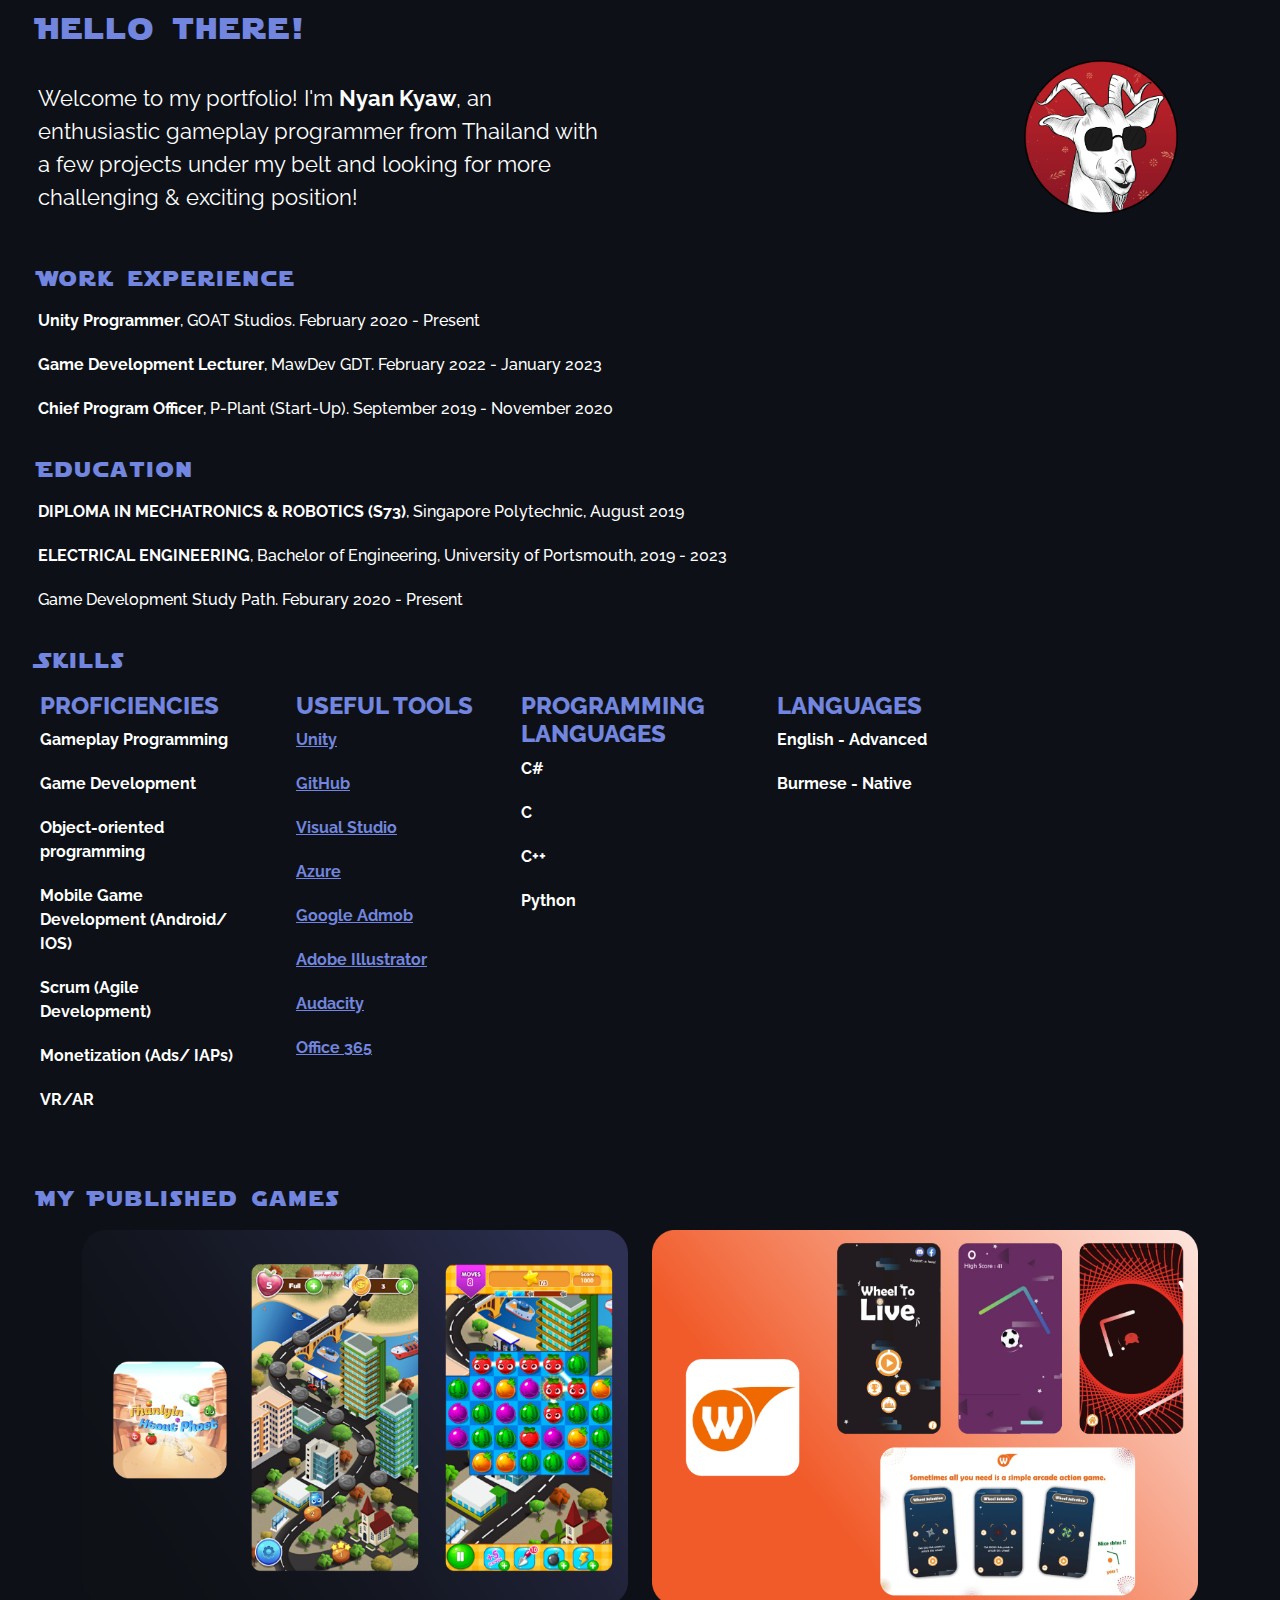
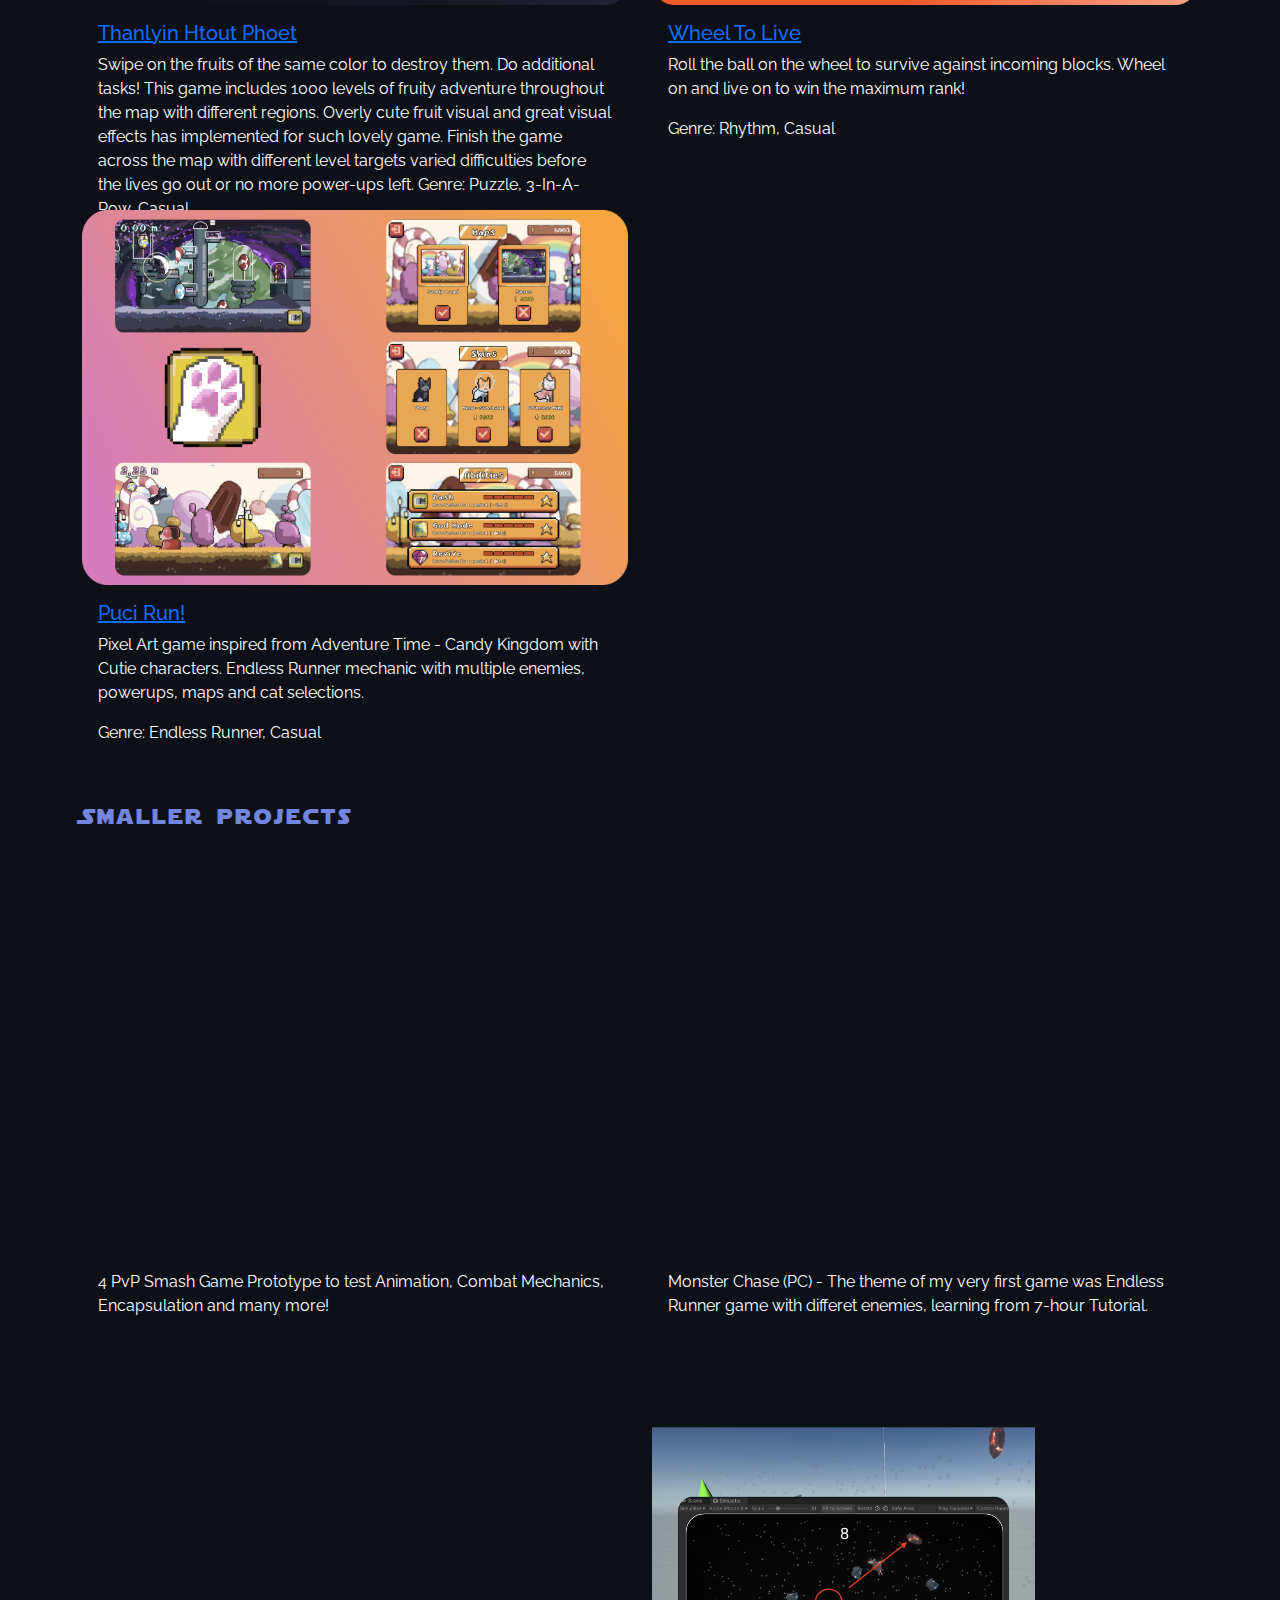
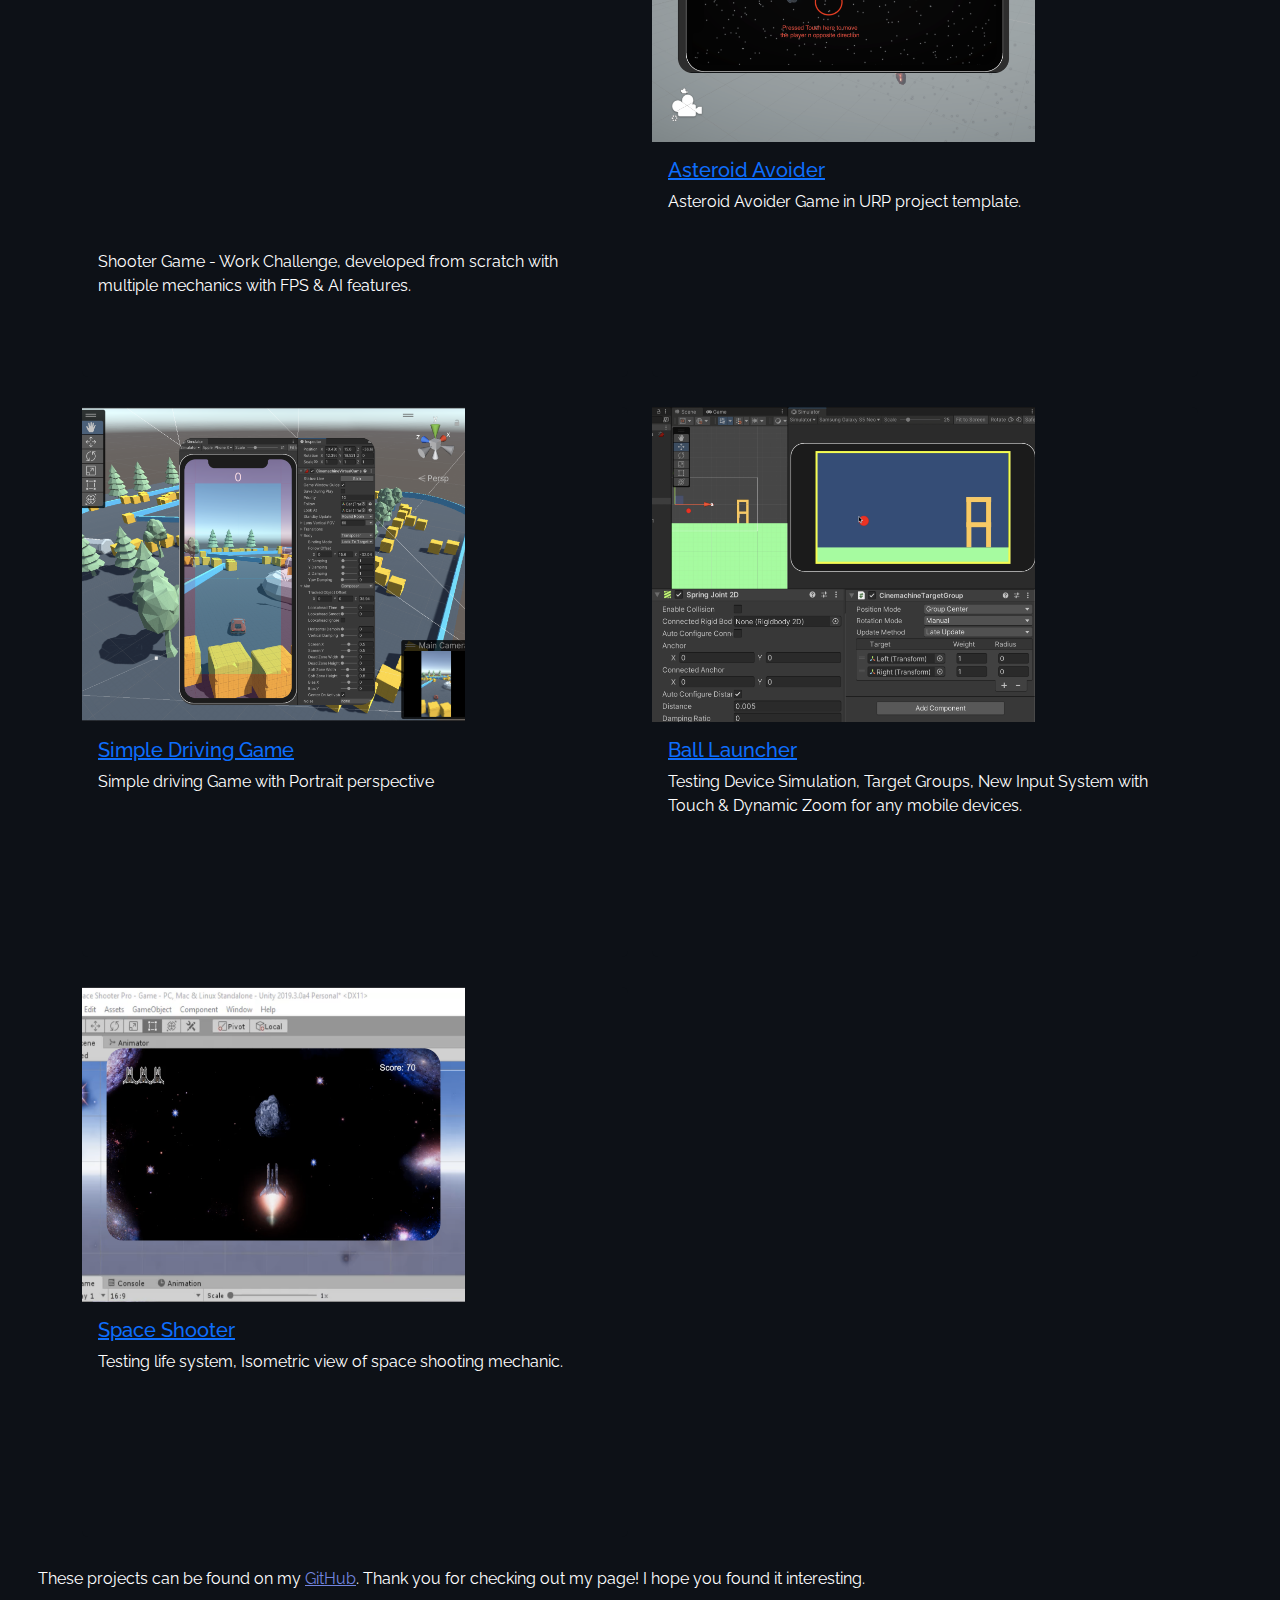
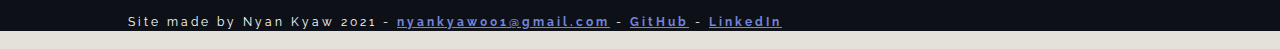
<file: index.html>
<!DOCTYPE html>
<html id="index" lang="en">
	<head>
		<meta charset="UTF-8">
		<title>Nyan Neville Kyaw</title>
		<meta name="description" content="Portfolio for Neville - A game programmer">
		<link href="css/styles.css" rel="stylesheet">
		<link rel="apple-touch-icon" sizes="180x180" href="pictures/apple-touch-icon.png">
		<link rel="icon" type="image/png" sizes="32x32" href="pictures/Goat-Logo-Chrismas.png">
		<link rel="manifest" href="pictures/site.webmanifest">
		<link rel="stylesheet" href="https://cdn.jsdelivr.net/npm/bootstrap@5.2.3/dist/css/bootstrap.min.css">
	</head>
	<style>
		.card{
			height:550px;
			margin-bottom:30px;
			border:0;
			font-family: 'Raleway';
			display:block;
			background:#0d1117;
			color:white;
		}
		body{
			background:#0d1117;
		}
	
		span,.plain_text,.introduction{
			color:white;
		}
	</style>
	<body>
		<div>
			<h1 class="hello">Hello there!</h1>
			<div>
				<img class="first_pic" src="pictures/Goat-Logo-Chrismas.png" alt="My logo">
				<p class="introduction">Welcome to my portfolio! I'm <strong>Nyan Kyaw</strong>, an enthusiastic gameplay programmer from Thailand with a few projects under my belt and looking for more challenging & exciting position!</p>
			</div>
		</div>

<!-- 		<div>
			<h4 class="side_header">About me</h4>
			<p class="plain_text">Game programmer with 3 years of experience, at the beginning of my career with a dream of becoming a part of something special and mindblowing in the gaming industry. I live and breathe videogames: as a career and as a hobby.
			<br><br>I started my somewhat professional adventure by learning <b>Robotics</b> in University of Portsmouth, Electrical & Electronics Engineering (<b>Bachelor's degree</b>).
			<br> Success in school while learning C family programming while building robots and home alone during Covid-19 period, gave me the opportunity to choose a major freely and this obviously meant <b>Game Development</b>.
			<br><br>I currently work at <a class="link" href="https://discord.gg/tt8kBaSWs5" target="_blank">GOAT Studios</a> as a Unity3D programmer, designing and building awesome games and published 3 official games regenerating $4,000 in two months. I have found my passion since publishing my first game on Google Play Store. </p>			
		</div> -->
		<div>
			<h4 class="side_header">Work experience</h4>
			<ul class="skill_list plain_text">
			<li><b>Unity Programmer</b>, GOAT Studios. February 2020 - Present</li>
			<li><b>Game Development Lecturer</b>, MawDev GDT. February 2022 - January 2023</li>
			<li><b>Chief Program Officer</b>, P-Plant (Start-Up). September 2019 - November 2020</li>
			</ul>
		</div>
		<div>
			<h4 class="side_header">Education</h4>
			<ul class="skill_list plain_text">
				<li><b>DIPLOMA IN MECHATRONICS & ROBOTICS (S73)</b>, Singapore Polytechnic, August 2019</li>
				<li><b>ELECTRICAL ENGINEERING</b>, Bachelor of Engineering, University of Portsmouth, 2019 - 2023</li>
				<li>Game Development Study Path. Feburary 2020 - Present</li>
			</ul>
		</div>
		<div>
			<h4 class="side_header">Skills</h4>
			<div class="skills">
				<div class="plain_text_list">
					<ul class="skill_list">
						<h4 class="list_header">Proficiencies</h4>
						<li><b>Gameplay Programming</b></li>
						<li><b>Game Development</b></li>
						<li><b>Object-oriented programming</b></li>
						<li><b>Mobile Game Development (Android/ IOS)</b></li>
						<li><b>Scrum (Agile Development)</b></li>
						<li><b>Monetization (Ads/ IAPs)</b></li>
						<li><b>VR/AR</b></li>
					</ul>
				</div>
				<div class="plain_text_list">
					<ul class="skill_list">
						<h4 class="list_header">Useful tools</h4>
						<li><b><a class="link" href="https://unity.com/" target="_blank">Unity</a></b></li>
						<li><b><a class="link" href="https://github.com/" target="_blank">GitHub</a></b></li>
						<li><b><a class="link" href="https://visualstudio.microsoft.com" target="_blank">Visual Studio</a></b></li>
						<li><b><a class="link" href="https://azure.microsoft.com/en-us" target="_blank">Azure</a></b></li>
						<li><b><a class="link" href="https://admob.google.com/home/?utm_source=sem&utm_medium=text&utm_campaign=2022-admob-apac-apac&utm_content=rsa&gclsrc=aw.ds&gclid=CjwKCAiAs8acBhA1EiwAgRFdwz5RxddiQT3gMfWXWWvVAAOrEwuF-5ddMDkPxAkD_UPyl1dg-0P2YRoCaMgQAvD_BwE" target="_blank">Google Admob</a></b></li>
						<li><b><a class="link" href="https://www.adobe.com/products/illustrator.html" target="_blank">Adobe Illustrator</a></b></li>
						<li><b><a class="link" href="https://www.audacityteam.org" target="_blank">Audacity</a></b></li>
						<li><b><a class="link" href="https://www.office.com/" target="_blank">Office 365</a></b></li>
					</ul>
				</div>
				<div class="plain_text_list">
					<ul class="skill_list">
						<h4 class="list_header">Programming languages</h4>
						<li><b>C#</b></li>
						<li><b>C</b></li>
						<li><b>C++</b></li>
						<li><b>Python</b></li>
					</ul>
				</div>
				<div class="plain_text_list">
					<ul class="skill_list">
						<h4 class="list_header">Languages</h4>
						<li><b>English - Advanced</b></li>
						<li><b>Burmese - Native</b></li>
					</ul>
				</div>
			</div>
		</div>
		<div>
			<h4 class="side_header">My Published Games</h4>
		<div class="container">
			<div class="row">
			<!-- 	<div class="col-md-6">
					<div class="card">
						<iframe class="card-img-top" width="100%" height="315" src="https://www.youtube.com/embed/y-rcaDOMaF4" title="YouTube video player" frameborder="0" allow="accelerometer; autoplay; clipboard-write; encrypted-media; gyroscope; picture-in-picture" allowfullscreen></iframe>
						<div class="card-body">
							<p class="card-text">Here is a little preview video of my biggest projects thus far. More details about the projects and links to the source codes below.</p>
						</div>
						
					</div>
				</div> -->
				<div class="col-md-6">
					<div class="card">
						<a href="https://play.google.com/store/apps/details?id=com.GOATStudios.ThanlyinHtoutPoh&hl=en&gl=US" target="_blank"><img width="100%" height="375" class="card-img-top" src="pictures/Pj_1-01.png" alt="Gamified Cohousing image"></a>
						<div class="card-body">
							<a href="https://play.google.com/store/apps/details?id=com.GOATStudios.ThanlyinHtoutPoh&hl=en&gl=US" target="_blank"><h5 class="card-title">Thanlyin Htout Phoet</h5></a>
							<p class="card-text"> Swipe on the fruits of the same color to destroy them. Do additional tasks! This game includes 1000 levels of fruity adventure throughout the map with different regions. Overly cute fruit visual and great visual effects has implemented for such lovely game.
Finish the game across the map with different level targets varied difficulties before the lives go out or no more power-ups left.
							Genre: Puzzle, 3-In-A-Row, Casual</p>
						</div>
					</div>
				</div>
				<div class="col-md-6">
					<div class="card">
					<a href="https://play.google.com/store/apps/details?id=com.G.O.A.TStudio.WheelToLive&hl=en&gl=US" target="_blank"><img width="100%" height="375" class="card-img-top" src="pictures/Pj_2-01.png" alt="Manor Mutiny image"></a>
						<div class="card-body">
							<a href="https://play.google.com/store/apps/details?id=com.G.O.A.TStudio.WheelToLive&hl=en&gl=US" target="_blank"><h5 class="card-title">Wheel To Live</h5></a>
							<p class="card-text"> Roll the ball on the wheel to survive against incoming blocks. Wheel on and live on to win the maximum rank!</p>
							<p class="card-text"> Genre: Rhythm, Casual</p>
						</div>
					</div>
				</div>
				<div class="col-md-6">
					<div class="card">
						<a href="https://www.youtube.com/watch?v=FqPjxu27er8" target="_blank"><img width="100%" height="375" class="card-img-top" src="pictures/Pj_3-01.png" alt="Manor Mutiny image"></a>
						<div class="card-body">
							<a href="https://www.youtube.com/watch?v=FqPjxu27er8" target="_blank"><h5 class="card-title">Puci Run!</h5></a>
							<p class="card-text">Pixel Art game inspired from Adventure Time - Candy Kingdom with Cutie characters. Endless Runner mechanic with multiple enemies, powerups, maps and cat selections.</p>
							<p class="card-text"> Genre: Endless Runner, Casual</p>
						</div>
					</div>
				</div>

				<h4 class="side_header">Smaller projects</h4>
				
				<div class="col-md-6">
					<div class="card">
						<iframe class="card-img-top" width="100%" height="400" src="https://youtube.com/embed/ZZlj3cwV2LI" title="YouTube video player" frameborder="0" allow="accelerometer; autoplay; clipboard-write; encrypted-media; gyroscope; picture-in-picture" allowfullscreen></iframe>
						<div class="card-body">
							<p class="card-text">4 PvP Smash Game Prototype to test Animation, Combat Mechanics, Encapsulation and many more!</p>
						</div>
						
					</div>
				</div> 
				<div class="col-md-6">
					<div class="card">
						<iframe class="card-img-top" width="100%" height="400" src="https://youtube.com/embed/wGhuF3iwJNU" title="YouTube video player" frameborder="0" allow="accelerometer; autoplay; clipboard-write; encrypted-media; gyroscope; picture-in-picture" allowfullscreen></iframe>
						<div class="card-body">
							<p class="card-text">Monster Chase (PC) - The theme of my very first game was Endless Runner game with differet enemies, learning from 7-hour Tutorial. </p>
						</div>
						
					</div>
				</div>
				<div class="col-md-6">
					<div class="card">
						<iframe class="card-img-top" width="100%" height="400" src="https://www.youtube.com/embed/vz7sy5wjDFE" title="YouTube video player" frameborder="0" allow="accelerometer; autoplay; clipboard-write; encrypted-media; gyroscope; picture-in-picture" allowfullscreen></iframe>
						<div class="card-body">
							<p class="card-text">Shooter Game - Work Challenge, developed from scratch with multiple mechanics with FPS & AI features. </p>
						</div>
						
					</div>
				</div>
				<div class="col-md-6">
					<div class="card">
						<a href="https://github.com/nevillekyaw001/Mobile-Game-Dev-Asteroid-Avoider" target="_blank"><img width="383" height="315" src="pictures/SPj_1-01.png" alt="Arkpong image"></a>
						<div class="card-body">
							<a href="https://github.com/nevillekyaw001/Mobile-Game-Dev-Asteroid-Avoider" target="_blank"><h5 class="card-title">Asteroid Avoider</h5></a>
							<p class="card-text">Asteroid Avoider Game in URP project template.</p>
						</div>
					</div>
				</div>
				<div class="col-md-6">
					<div class="card">
						<a href="https://github.com/nevillekyaw001/Mobile-Game-Dev-Simple-Driving" target="_blank"><img width="383" height="315" src="pictures/SPj_2-01.png" alt="Procedual generation gif"></a>
						<div class="card-body">
							<a href="https://github.com/nevillekyaw001/Mobile-Game-Dev-Simple-Driving" target="_blank"><h5 class="card-title">Simple Driving Game</h5></a>
							<p class="card-text">Simple driving Game with Portrait perspective</p>
						</div>
					</div>
				</div>
				<div class="col-md-6">
					<div class="card">
						<a href="https://github.com/nevillekyaw001/Mobile-Game-Dev-Ball-Launcher" target="_blank"><img width="383" height="315" src="pictures/SPj_3-01.png" alt="Sheep Simulation image"></a>
						<div class="card-body">
							<a href="https://github.com/nevillekyaw001/Mobile-Game-Dev-Ball-Launcher" target="_blank"><h5 class="card-title">Ball Launcher</h5></a>
							<p class="card-text">Testing Device Simulation, Target Groups, New Input System with Touch & Dynamic Zoom for any mobile devices.</p>
						</div>
					</div>
				</div>
				<div class="col-md-6">
					<div class="card">
						<a href="" target="_blank"><img width="383" height="315" src="pictures/SPj_4-01.png" alt="Sheep Simulation image"></a>
						<div class="card-body">
							<a href="" target="_blank"><h5 class="card-title">Space Shooter</h5></a>
							<p class="card-text">Testing life system, Isometric view of space shooting mechanic. </p>
						</div>
					</div>
				</div>
			</div>
		
		</div>

		<div>
		
	</div>

		<p class="plain_text">These projects can be found on my <a href="https://github.com/nevillekyaw001" target="_blank" class="link">GitHub</a>. Thank you for checking out my page! I hope you found it interesting.</p>
		<footer class="footer">
			<span>Site made by Nyan Kyaw 2021  -  
				<a href="mailto:nyankyaw001@gmail.com" target"_blank" class="link"><b>nyankyaw001@gmail.com</b></a>  -  
				<a href="https://github.com/nevillekyaw001" target="_blank" class="link"><b>GitHub</b></a>  -  
				<a href="https://www.linkedin.com/in/nyan-kyaw-b93b2a186/" target="_blank" class="link"><b>LinkedIn</b></a>
			</span>
		</footer>
	</body>
</html>
</file>
<file: css/styles.css>
@import url('https://fonts.googleapis.com/css2?family=Montserrat:wght@100&family=Raleway:wght@300&display=swap');
@import url('https://fonts.googleapis.com/css2?family=Raleway:wght@300&display=swap');

@font-face {
	font-family: Starjedi;
	src: url("../fonts/starjedi/Starjedi.ttf");
}

#index {
	font-family: Arial;
    /*font-family: Germania-One, Helvetica, Arial, cursive, sans-serif;*/
	color: #3C3C3C;
    background-color: #E4E1D9;
    background-size: cover;
}

.logo {
	padding: 38px 38px;
}

.introduction {
	font-size: 22px;
	font-family: 'Raleway';
	padding: 22px 38px;
    max-width: 50%;
	text-align: left;
	
}

.first_pic {
	float: right;
	max-width: 20%;
	overflow: hidden;
	display: inline-block;
	display: flex;
	padding-right: 8%;
}

.hello {
	font-size: 30px;
	font-family: Starjedi;
	letter-spacing: 3px;
	padding: 8px 38px;
	color:#7285df;
	
}

.side_header {
	font-size: 21px;
	font-family: Starjedi;
	letter-spacing: 3px;
	padding: 12px 38px;
	color:#7285df;
	
}

.side_header_secondary {
	font-size: 21px;
	font-family: Starjedi;
	letter-spacing: 3px;
	padding: 0 38px;
	color:#3D4360;
}

.plain_text {
	font-size: 16px;
	padding: 0 38px;
	font-family: 'Raleway';
	margin-bottom: 22px;

}

.plain_text_list {
	font-size: 16px;
	padding: 0 8px;
	font-family: 'Raleway';
	margin-bottom: 38px;

}

li {
	margin-bottom: 20px;
	font-weight: 500;
}
.skill_list {
	list-style-type: none;
	margin-bottom: 22px;
	color:white;
}

.skills {
	display: -webkit-box;
    display: -ms-flexbox;

    -ms-flex-pack: justify;
	justify-content: space-between;
	width: 20%;
	padding: 0 0px;
	
}

.list_header {
	font-weight: 800;
	text-transform: uppercase;
	color:#7285df;
}

.project_text {
	margin-bottom: 38px;
	max-width: 50%;
	display: block;
}

.showreel_text {
	max-width: 25%;
}
.showreel {
	display: inline;
	margin-left: 10%;
	margin-bottom: 38px;
}
.project {
	margin-left: 38px;
	margin-bottom: 38px;
	display: flex;
}

.mini_project {
	display: block;
	width: 100%;
}

.mini_project_text {
	width: 100%;
}

.project_block {
	display: flex;
	max-width: 120%;
}

.project_header {
	font-size: 16px;
	padding: 0 38px;
	font-family: 'Raleway';
}

.footer {
	font-size: 12px;
	padding: 0 10%;
	font-family: 'Raleway';
	letter-spacing: 3px;
	margin-bottom: 18px;
	display: flex;
}

.link {
	text-decoration: underline;
	color:#7285df;
}
span {
	display: inline-block;
}
</file>
